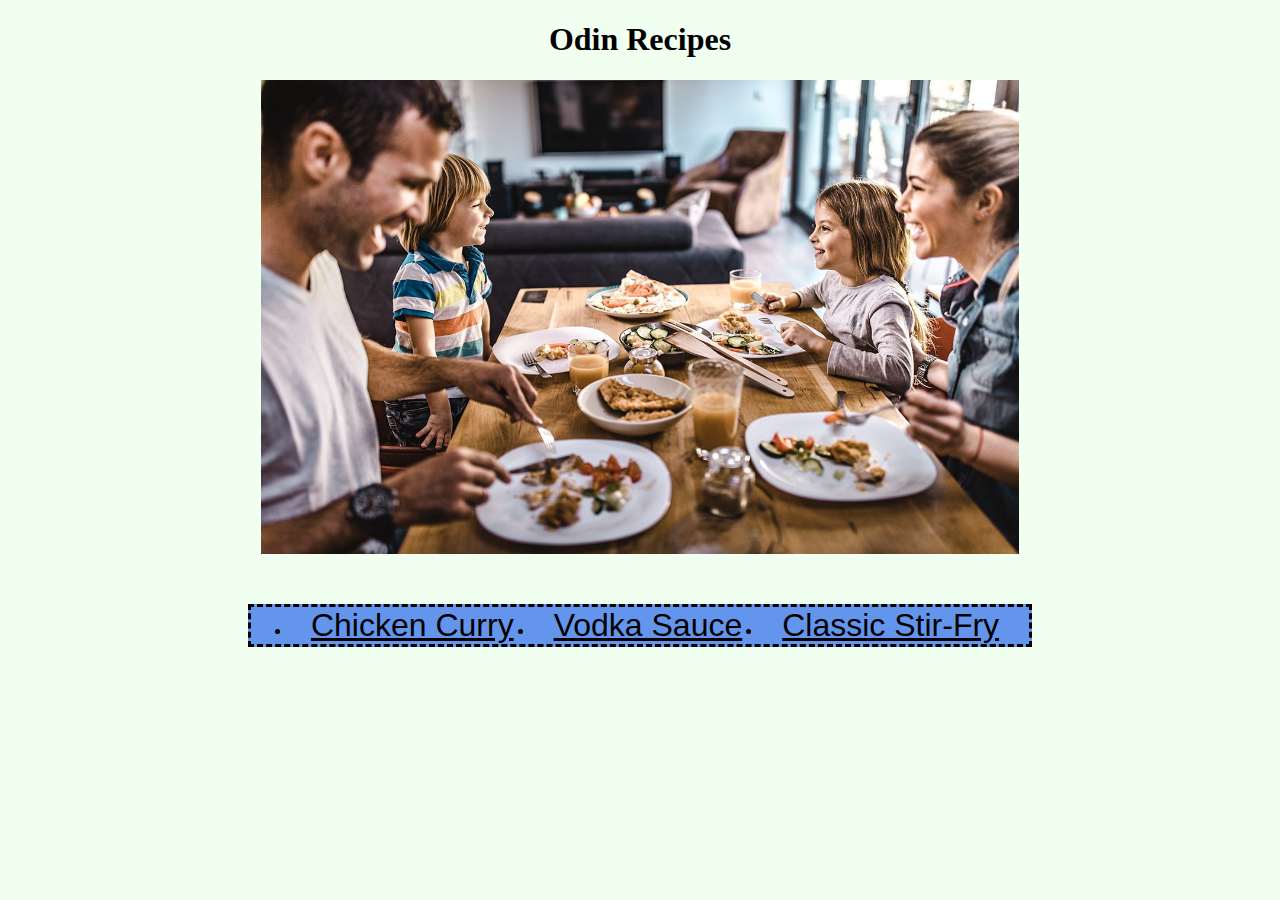
<file: index.html>
<!DOCTYPE html>
<html class="home-background" lang="en">
    <head>
        <meta charset="UTF-8">
        <meta http-equiv="X-UA-Compatible" content="IE=edge">
        <meta name="viewport" content="width=device-width, initial-scale=1.0">
        <title>Odin Recipes!</title>
        <link rel="stylesheet" href="style.css">
    </head>

    <body>
        <h1>Odin Recipes</h1>
        <div class="container">
            <img id="home-image" src="images/familydinner.jpg" alt="A happy family dinner">
        </div>
        <div class="container">
            <ul class="contents list">
                <li><a class="recipe" href="recipes/chickencurry.html">Chicken Curry</a></li>
                <li><a class="recipe" href="recipes/vodkasauce.html">Vodka Sauce</a></li>
                <li><a class="recipe" href="recipes/stirfry.html">Classic Stir-Fry</a></li>
            </ul>
        </div>
    </body>
</html>
</file>
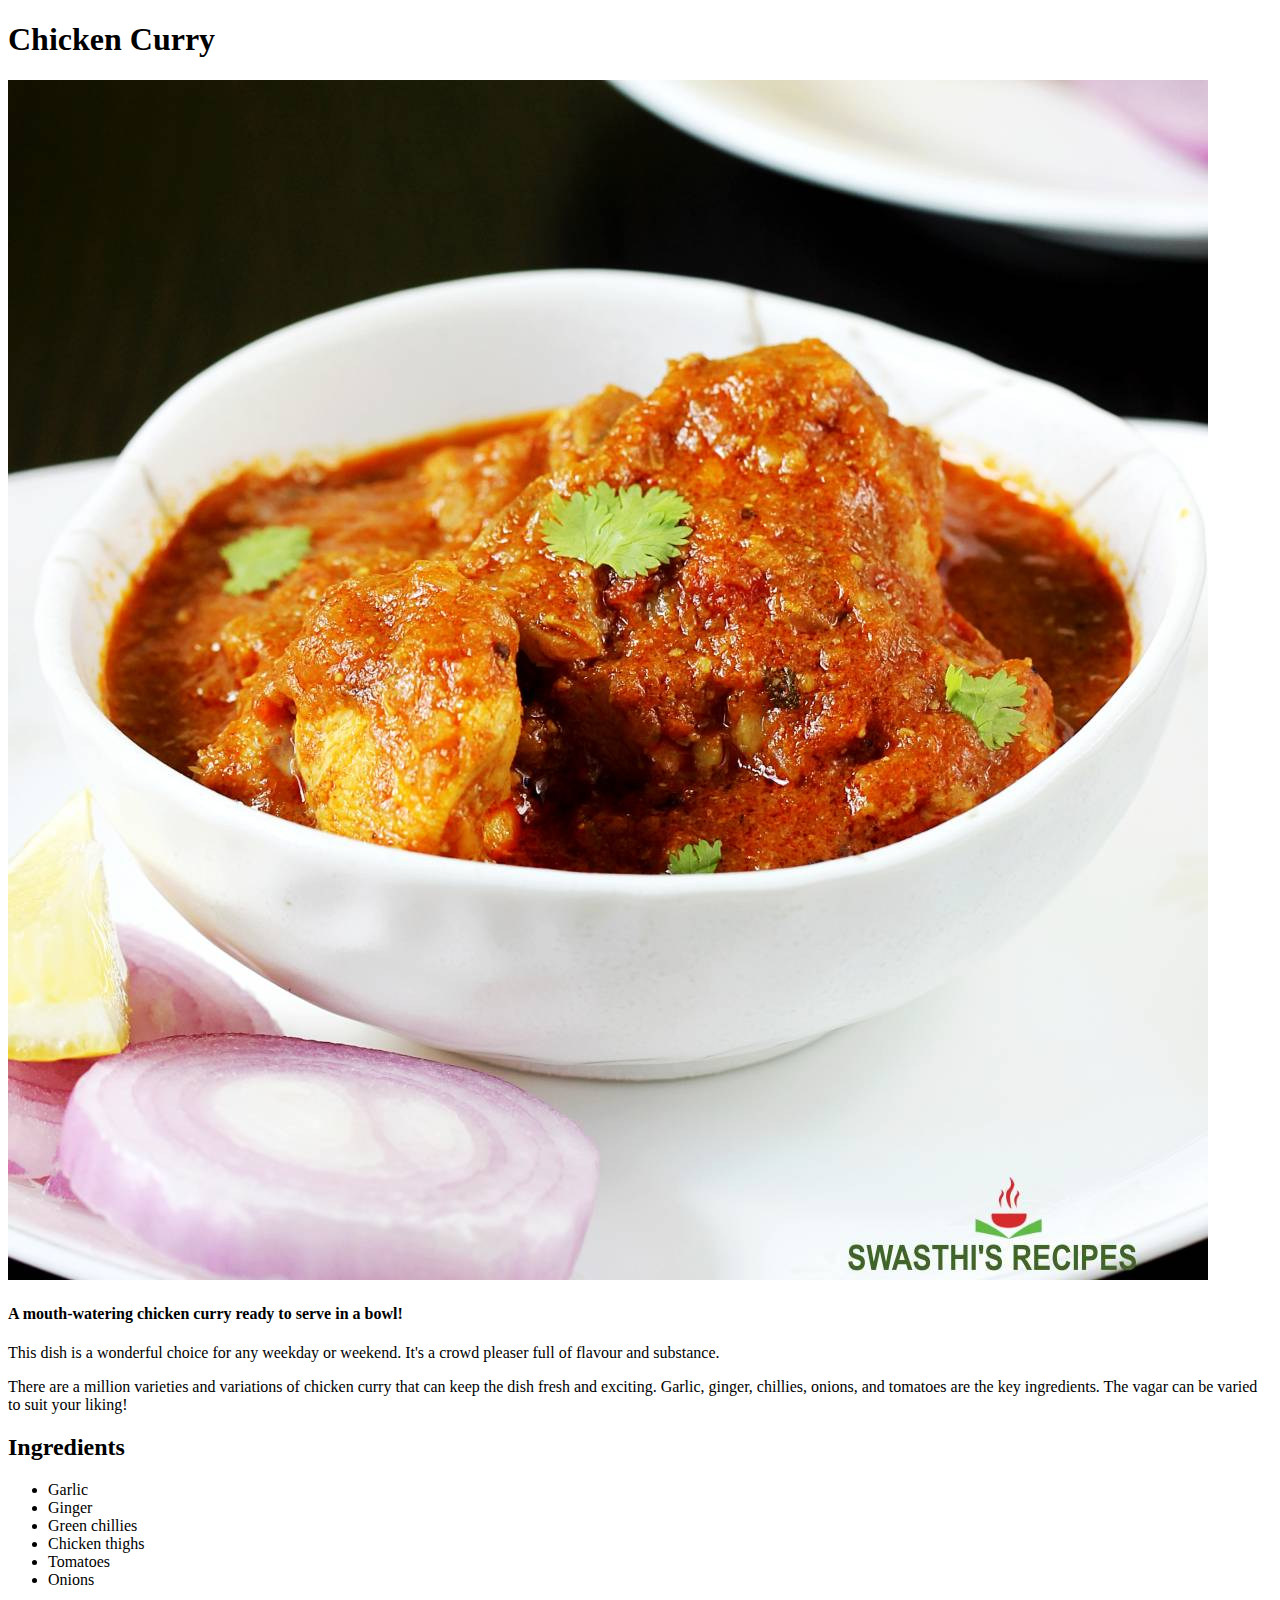
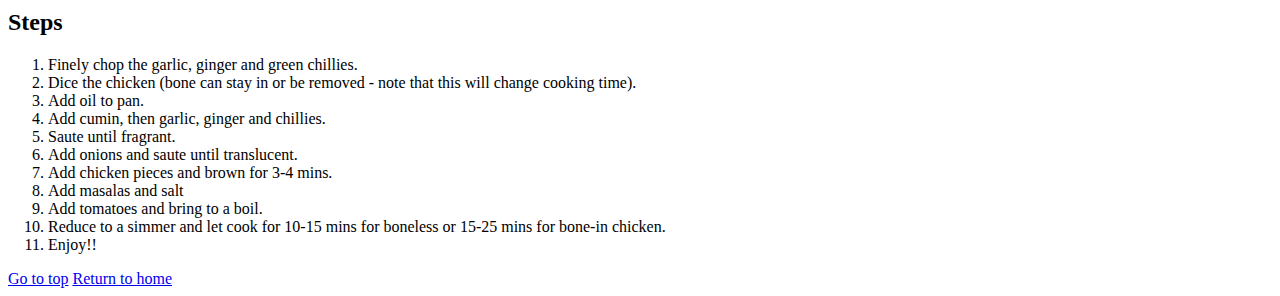
<file: recipes/chickencurry.html>
<!DOCTYPE html>
<html lang="en">
    <head>
        <meta charset="UTF-8">
        <title>Chicken Curry!</title>
    </head>

    <body>
        <h1>Chicken Curry</h1>
            <img src="../images/chickencurry.jpg" alt="Chicken curry in a bowl">
            <h4><strong>A mouth-watering chicken curry ready to serve in a bowl!</strong></h4>
            
            <p>
                This dish is a wonderful choice for any weekday or weekend. It's a crowd pleaser
                full of flavour and substance.
            </p>
            <p>
                There are a million varieties and variations of chicken curry that can
                keep the dish fresh and exciting. Garlic, ginger, chillies, onions, and
                tomatoes are the key ingredients. The vagar can be varied to suit your 
                liking!
            </p>

            <h2>Ingredients</h2>
                <ul>
                    <li>Garlic</li>
                    <li>Ginger</li>
                    <li>Green chillies</li>
                    <li>Chicken thighs</li>
                    <li>Tomatoes</li>
                    <li>Onions</li>
                </ul>

            <h2>Steps</h2>
                <ol>
                    <li>Finely chop the garlic, ginger and green chillies.</li>
                    <li>Dice the chicken (bone can stay in or be removed - note
                        that this will change cooking time).
                    </li>
                    <li>Add oil to pan.</li>
                    <li>Add cumin, then garlic, ginger and chillies.</li>
                    <li>Saute until fragrant.</li>
                    <li>Add onions and saute until translucent.</li>
                    <li>Add chicken pieces and brown for 3-4 mins.</li>
                    <li>Add masalas and salt</li>
                    <li>Add tomatoes and bring to a boil.</li>
                    <li>Reduce to a simmer and let cook for 10-15 mins for
                        boneless or 15-25 mins for bone-in chicken.
                    </li>
                    <li>Enjoy!!</li>
                </ol>
        
        <a href = "chickencurry.html">Go to top</a>
        <a href="../index.html">Return to home</a>
    </body>
</html>
</file>
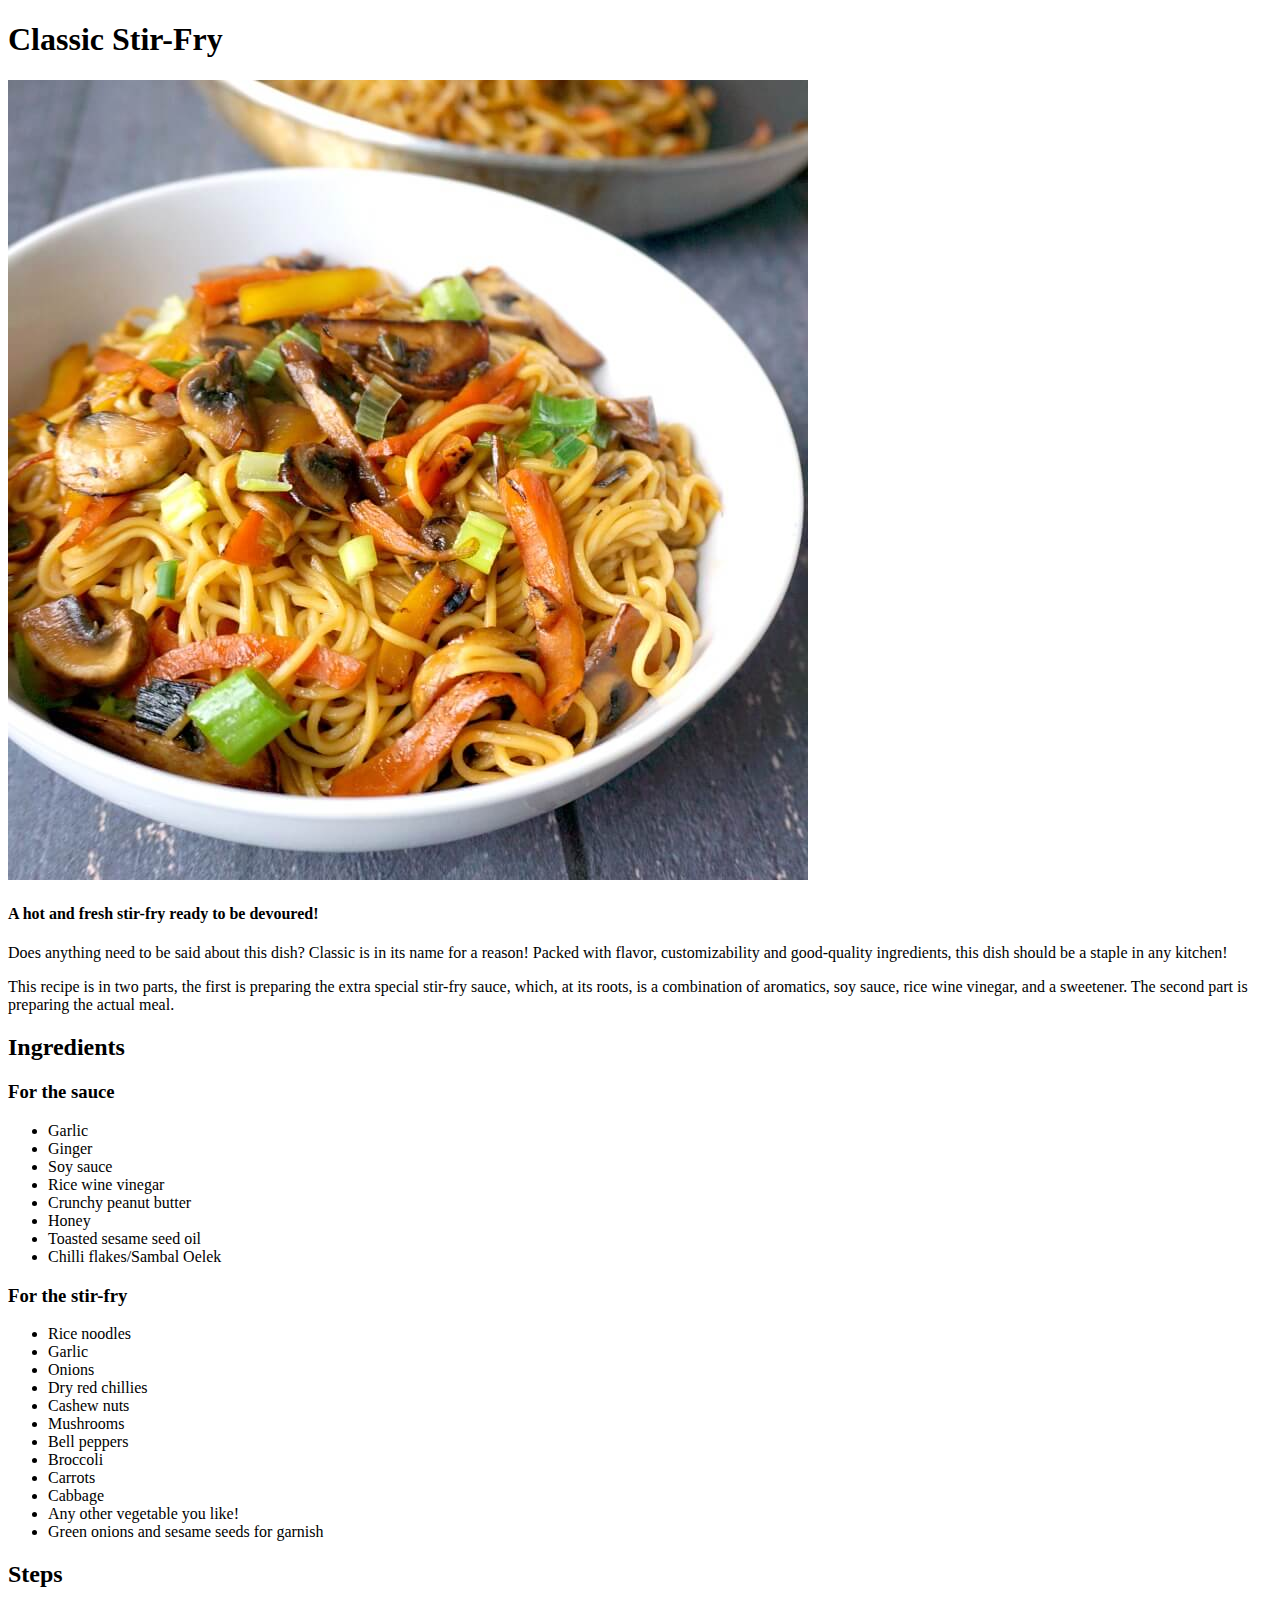
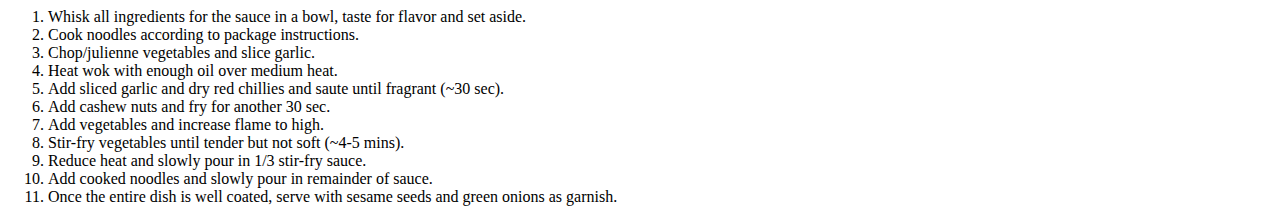
<file: recipes/stirfry.html>
<!DOCTYPE html>
<html lang="en">
    <head>
        <meta charset="UTF-8">
        <title>Classic Stir-Fry</title>
    </head>

    <body>
        <h1>Classic Stir-Fry</h1>
            <img src="../images/stirfry.jpg" alt="Vegetable stir-fry in a bowl">
            <h4><strong>A hot and fresh stir-fry ready to be devoured!</strong></h4>

            <p>
                Does anything need to be said about this dish? Classic is in its name for a reason! Packed with flavor, customizability and good-quality ingredients, this dish should be a staple in any kitchen!
            </p>

            <p>
                This recipe is in two parts, the first is preparing the extra special stir-fry sauce, which, at its roots, is a combination of aromatics, soy sauce, rice wine vinegar, and a sweetener. The second part is preparing the actual meal.
            </p>

            <h2>Ingredients</h2>
                <h3>For the sauce</h3>
                    <ul>
                        <li>Garlic</li>
                        <li>Ginger</li>
                        <li>Soy sauce</li>
                        <li>Rice wine vinegar</li>
                        <li>Crunchy peanut butter</li>
                        <li>Honey</li>
                        <li>Toasted sesame seed oil</li>
                        <li>Chilli flakes/Sambal Oelek</li>
                    </ul>
                <h3>For the stir-fry</h3>
                    <ul>
                        <li>Rice noodles</li>
                        <li>Garlic</li>
                        <li>Onions</li>
                        <li>Dry red chillies</li>
                        <li>Cashew nuts</li>
                        <li>Mushrooms</li>
                        <li>Bell peppers</li>
                        <li>Broccoli</li>
                        <li>Carrots</li>
                        <li>Cabbage</li>
                        <li>Any other vegetable you like!</li>
                        <li>Green onions and sesame seeds for garnish</li>
                    </ul>
            <h2>Steps</h2>
                <ol>
                    <li>Whisk all ingredients for the sauce in a bowl, taste for flavor and set aside.</li>
                    <li>Cook noodles according to package instructions.</li>
                    <li>Chop/julienne vegetables and slice garlic.</li>
                    <li>Heat wok with enough oil over medium heat.</li>
                    <li>Add sliced garlic and dry red chillies and saute until fragrant (~30 sec).</li>
                    <li>Add cashew nuts and fry for another 30 sec.</li>
                    <li>Add vegetables and increase flame to high.</li>
                    <li>Stir-fry vegetables until tender but not soft (~4-5 mins).</li>
                    <li>Reduce heat and slowly pour in 1/3 stir-fry sauce.</li>
                    <li>Add cooked noodles and slowly pour in remainder of sauce.</li>
                    <li>Once the entire dish is well coated, serve with sesame seeds and green onions as garnish.</li>


                </ol>
    </body>


</html>
</file>
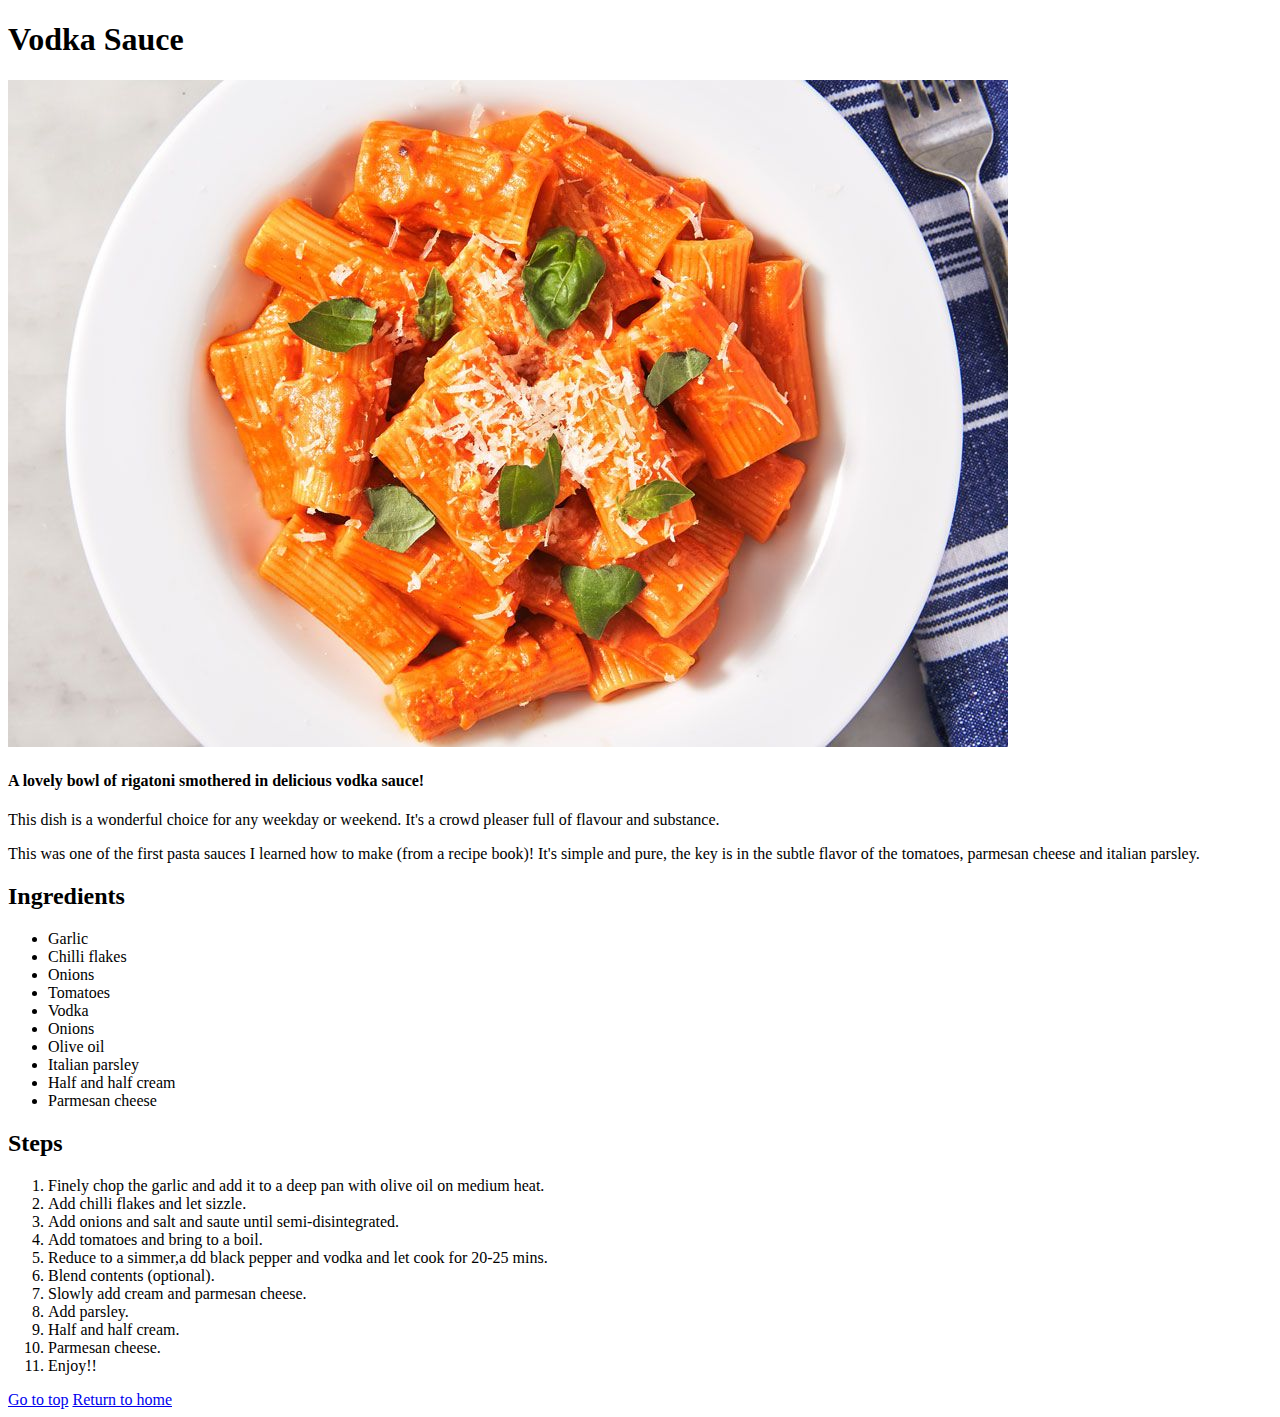
<file: recipes/vodkasauce.html>
<!DOCTYPE html>
<html lang="en">
    <head>
        <meta charset="UTF-8">
        <title>Vodka Sauce!</title>
    </head>

    <body>
        <h1>Vodka Sauce</h1>
        <img src="../images/vodkasauce.jpg" alt="Rigatoni with vodka sauce in a bowl">
        <h4><strong>A lovely bowl of rigatoni smothered in delicious vodka sauce!</strong></h4>
        
        <p>
            This dish is a wonderful choice for any weekday or weekend. It's a crowd pleaser
            full of flavour and substance.
        </p>
        <p>
            This was one of the first pasta sauces I learned how to make (from a recipe book)!
            It's simple and pure, the key is in the subtle flavor of the tomatoes, parmesan cheese
            and italian parsley.
        </p>

        <h2>Ingredients</h2>
        <ul>
            <li>Garlic</li>
            <li>Chilli flakes</li>
            <li>Onions</li>
            <li>Tomatoes</li>
            <li>Vodka</li>
            <li>Onions</li>
            <li>Olive oil</li>
            <li>Italian parsley</li>
            <li>Half and half cream</li>
            <li>Parmesan cheese</li>
        </ul>

        <h2>Steps</h2>
        <ol>
            <li>Finely chop the garlic and add it to a deep pan with olive oil on medium heat.</li>
            <li>Add chilli flakes and let sizzle.</li>
            <li>Add onions and salt and saute until semi-disintegrated.</li>
            <li>Add tomatoes and bring to a boil.</li>
            <li>Reduce to a simmer,a dd black pepper and vodka and let cook for 20-25 mins.</li>
            <li>Blend contents (optional).</li>
            <li>Slowly add cream and parmesan cheese.</li>
            <li>Add parsley.</li>
            <li>Half and half cream.</li>
            <li>Parmesan cheese.</li>
            <li>Enjoy!!</li>
        </ol>

        <a href = "vodkasauce.html">Go to top</a>
        <a href="../index.html">Return to home</a>
    </body>
</html>
</file>
<file: style.css>
.home-background{
    background-color: honeydew;
}
#home-image {
    /* display: block;
    margin-left: auto;
    margin-right: auto; */
    margin-bottom: 30px;
    width: 60%;
    height: auto;
}

h1 {
    text-align: center;
}

.container {
    text-align: center;
}
.contents.list{
    background-color: cornflowerblue;
    display: inline-flex;
    border: 3px dashed black;
    padding-right: 10px;
}
.recipe {
    color: black;
    font-size: 32px;
    font-family: 'Franklin Gothic Medium', 'Arial Narrow', Arial, sans-serif;
    text-align: center;
    padding: 20px;
}
</file>
